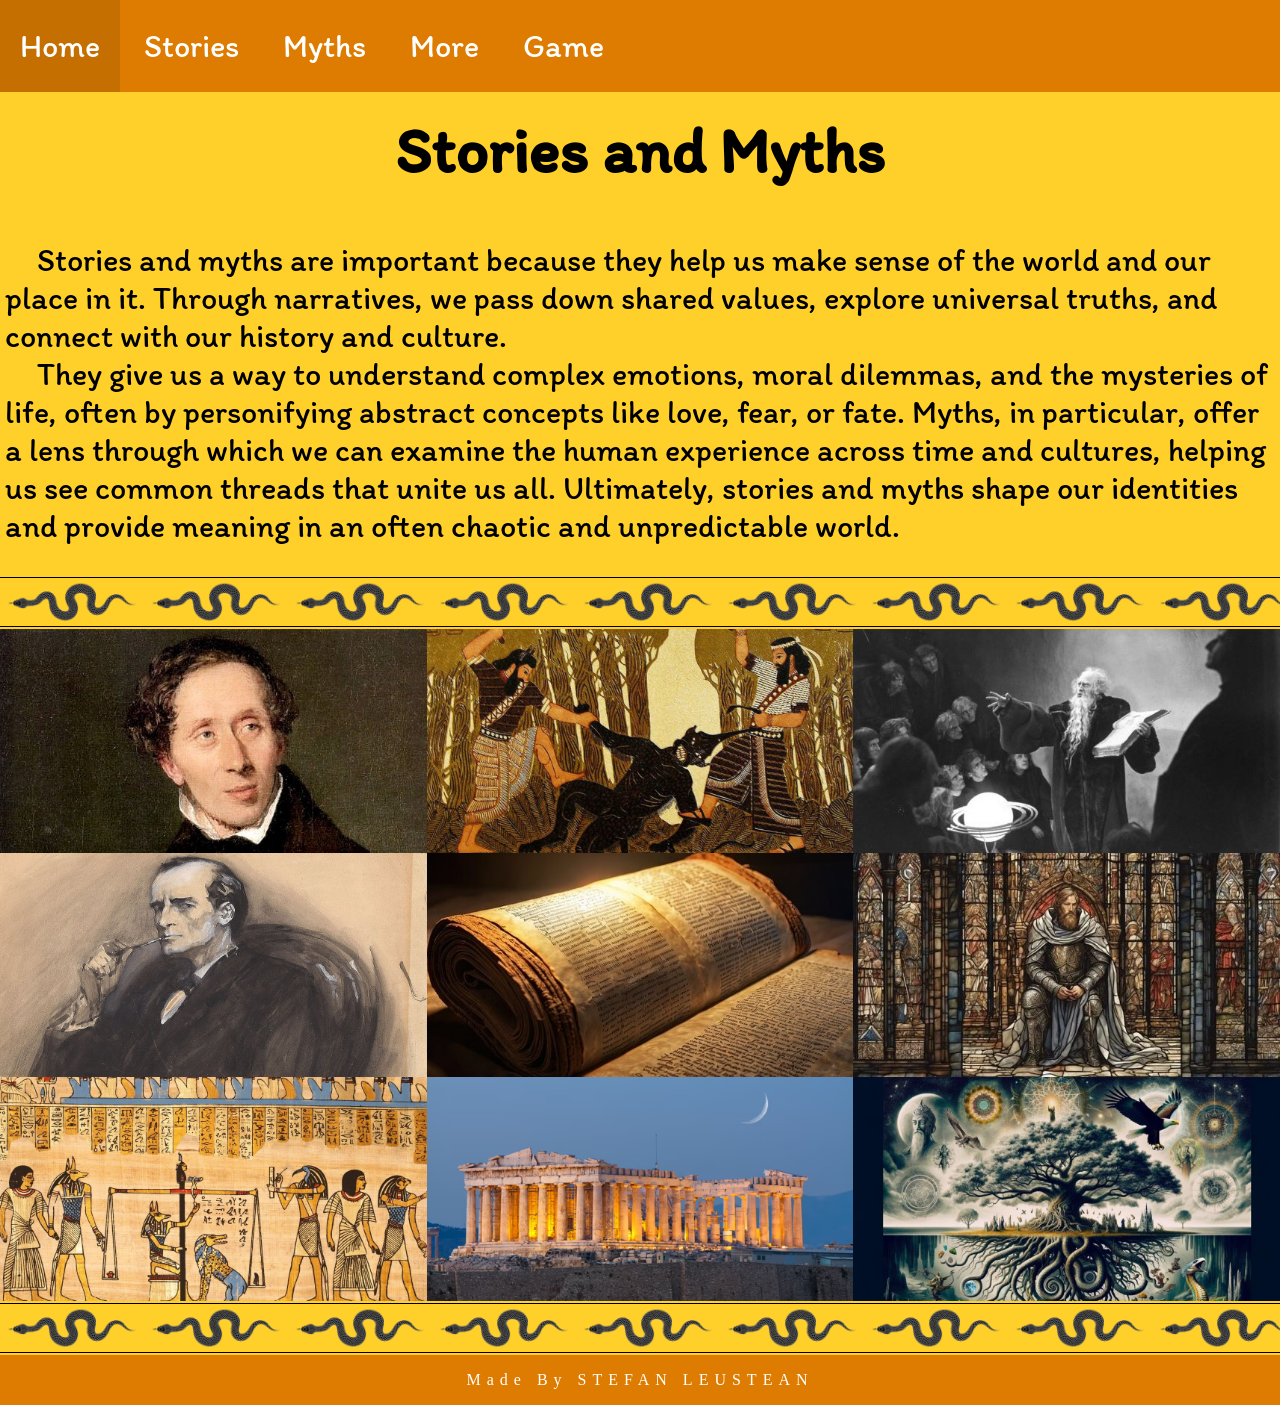
<file: index.html>
<!DOCTYPE html>
<html lang="en">

<head>
	<title> Stories and Myths </title>

	<meta charset="utf-8">
	<meta name="viewport" content="width=device-width, initial-scale=1.0">
	<meta name="author" content="Leustean Stefan">
	<meta name="description" content="Learn more about myths, legends and stories">
	<meta name="keywords" content="8bit mario rethro">
	<base href="resources/">

	<link rel="stylesheet" type="text/css" href="style-home.css">
	<link rel="icon" href="icon.ico" type="image/x-icon">

	<link rel="preconnect" href="https://fonts.googleapis.com">
	<link rel="preconnect" href="https://fonts.gstatic.com" crossorigin>
	<link href="https://fonts.googleapis.com/css2?family=Itim&display=swap" rel="stylesheet">
	<link rel="preconnect" href="https://fonts.googleapis.com">
	<link rel="preconnect" href="https://fonts.gstatic.com" crossorigin>
	<link href="https://fonts.googleapis.com/css2?family=Edu+AU+VIC+WA+NT+Pre:wght@400..700&display=swap" rel="stylesheet">
</head>


<body>
	<header>
		<ul id="navlist">
			<li class="current_page"><a class="current_page" href="../index.html">Home</a></li>
			<li class="dropdown">
				<a href="../stories.html">Stories</a>
				<ul class="dropdown-content">
					<li><a href="../stories.html#hAnd">1.Hans Christian Andersen</a></li>
					<li><a href="../stories.html#Holmes">2.Sherlock Holmesc</a></li>
					<li><a href="../stories.html#Arthur">3.Arthurian Legends</a></li>
					<li><a href="../stories.html#Faust">4.Faust</a></li>
				</ul>
			</li>
			<li class="dropdown">
				<a href="../myths.html">Myths</a>
				<ul class="dropdown-content">
					<li><a href="../myths.html#Greek">1.Greek Mythology</a></li>
					<li><a href="../myths.html#Norse">2.Norse Mythology</a></li>
					<li><a href="../myths.html#Egyptian">3.Egyptian Mythology</a></li>
					<li><a href="../myths.html#Gilgi">4.The Epic of Gilgamesh</a></li>
				</ul>
			</li>
			<li><a href="../more.html">More</a></li>
			<li><a href="../game.html">Game</a></li>
		</ul>
	</header>	

	<main>
		<article class="normalArticle">
			<h1> Stories and Myths </h1>

			<p>
				&ensp;&ensp;Stories and myths are important because they help us make sense of the world and our place in it. Through narratives, we pass down shared values, explore universal truths, and connect with our history and culture. 
				<br>
				&ensp;&ensp;They give us a way to understand complex emotions, moral dilemmas, and the mysteries of life, often by personifying abstract concepts like love, fear, or fate. Myths, in particular, offer a lens through which we can examine the human experience across time and cultures, helping us see common threads that unite us all. Ultimately, stories and myths shape our identities and provide meaning in an often chaotic and unpredictable world. 
				<br>
			</p>
		</article>
		<hr>
		<div class="imageRoulette">
			<a href="../stories.html#hAnd"><img src="home/andersen.jpg" alt="Hans Christian Andersen"></a>
			<a href="../myths.html#Gilgi"><img src="home/gilgi.jpg" alt="The Epic of Gilgamesh"></a>
			<a href="../stories.html#Faust"><img src="home/faust.jpg" alt="Faust"></a>
			<a href="../stories.html#Holmes"><img src="home/holmes.jpg" alt="Sherlock Holmes"></a>			
			<a href="../more.html"><img src="home/more.jpg" alt="More Stories"></a>			
			<a href="../stories.html#Arthur"><img src="home/arthur.jpg" alt="Arthurian Legends"></a>	
			<a href="../myths.html#Egyptian"><img src="home/egyptian.jpg" alt="Egyptian Mythology"></a>		
			<a href="../myths.html#Greek"><img src="home/pantheon.png" alt="Greek Mythology"></a>		
			<a href="../myths.html#Norse"><img src="home/norse.jpg" alt="Norse Mythology"></a>
		</div>
		<hr>
	</main>

	<footer>
		<p> Made By STEFAN LEUSTEAN </p>
	</footer>
</body>


</html>
</file>
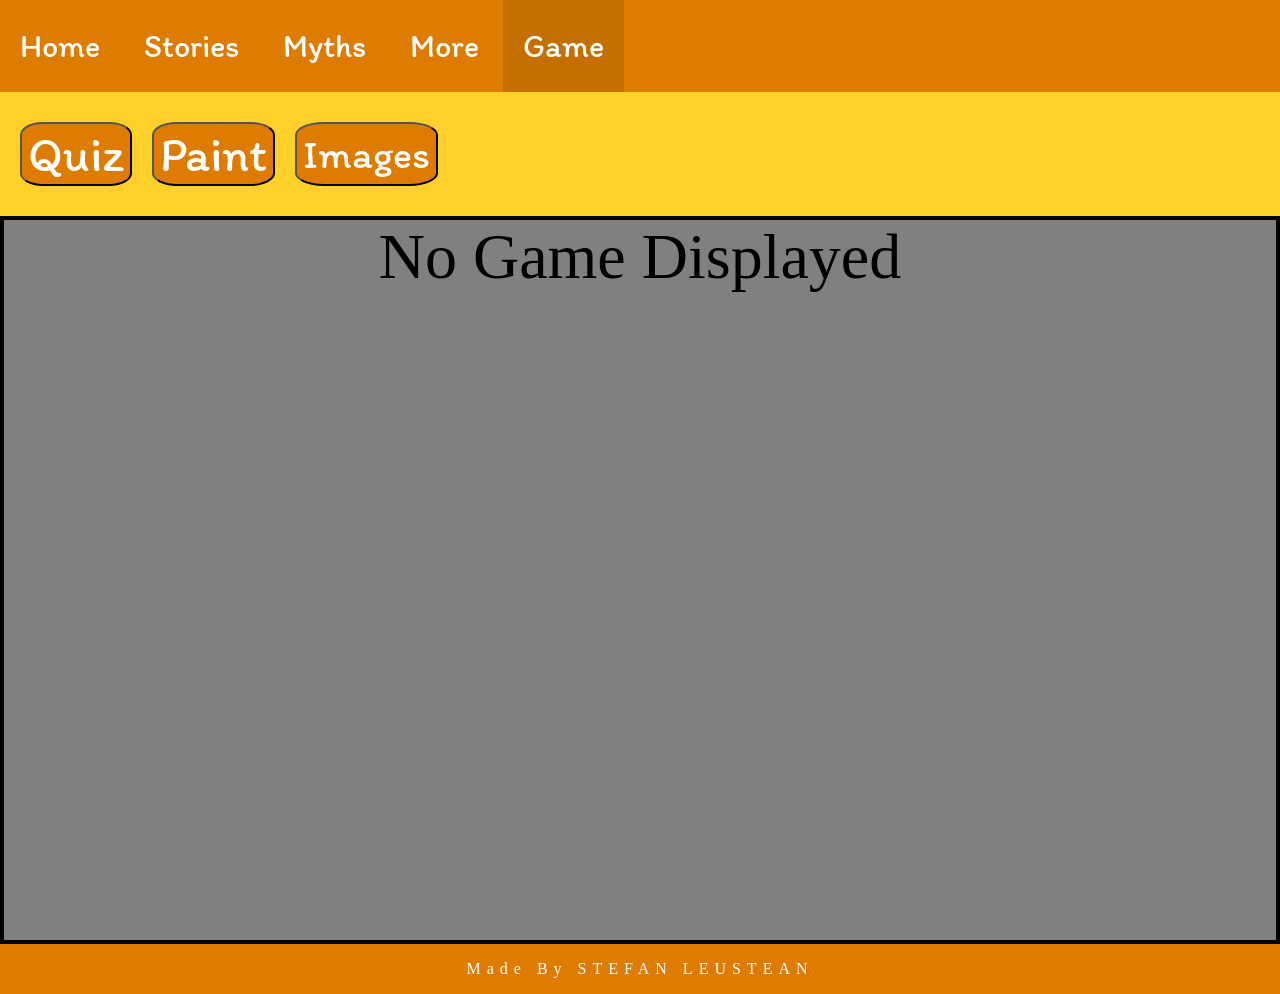
<file: game.html>
<!DOCTYPE html>
<html lang="en">

<head>
	<title> Stories and Myths </title>
	<base href="resources/">
	<meta charset="utf-8">
	<meta name="viewport" content="width=device-width, initial-scale=1.0">
	<meta name="author" content="Leustean Stefan">
	<meta name="description" content="Learn more about myths, legends and stories">
	<meta name="keywords" content="8bit mario rethro">
	
	<link rel="stylesheet" type="text/css" href="style-game.css">
	<link rel="icon" href="icon.ico" type="image/x-icon">
	<script type="text/javascript" src="game.js"></script>

	<link rel="preconnect" href="https://fonts.googleapis.com">
	<link rel="preconnect" href="https://fonts.gstatic.com" crossorigin>
	<link href="https://fonts.googleapis.com/css2?family=Itim&display=swap" rel="stylesheet">
	<link rel="preconnect" href="https://fonts.googleapis.com">
	<link rel="preconnect" href="https://fonts.gstatic.com" crossorigin>
	<link href="https://fonts.googleapis.com/css2?family=Edu+AU+VIC+WA+NT+Pre:wght@400..700&display=swap" rel="stylesheet">
</head>


<body>
	<header id="header">
		<ul id="navlist">
			<li><a href="../index.html">Home</a></li>
			<li class="dropdown">
				<a href="../stories.html">Stories</a>
				<ul class="dropdown-content">
					<li><a href="../stories.html#hAnd">1.Hans Christian Andersen</a></li>
					<li><a href="../stories.html#Holmes">2.Sherlock Holmesc</a></li>
					<li><a href="../stories.html#Arthur">3.Arthurian Legends</a></li>
					<li><a href="../stories.html#Faust">4.Faust</a></li>
				</ul>
			</li>
			<li class="dropdown">
				<a href="../myths.html">Myths</a>
				<ul class="dropdown-content">
					<li><a href="../myths.html#Greek">1.Greek Mythology</a></li>
					<li><a href="../myths.html#Norse">2.Norse Mythology</a></li>
					<li><a href="../myths.html#Egyptian">3.Egyptian Mythology</a></li>
					<li><a href="../myths.html#Gilgi">4.The Epic of Gilgamesh</a></li>
				</ul>
			</li>
			<li><a href="../more.html">More</a></li>
			<li class="current_page"><a class="current_page" href="../game.html">Game</a></li>
		</ul>
	</header>	

	<main id="main">
		<div id="GameList">
			<button class="buttonSt" id="button1">Quiz</button>
			<button class="buttonSt" id="button2">Paint</button>
			<button class="buttonSt" id="button3">Images</button>
		</div>

		<div id="GameContainer" style="overflow: hidden;"> No Game Displayed	</div>
	</main>
	<footer>
		<p> Made By STEFAN LEUSTEAN </p>
	</footer>
</body>


</html>
</file>
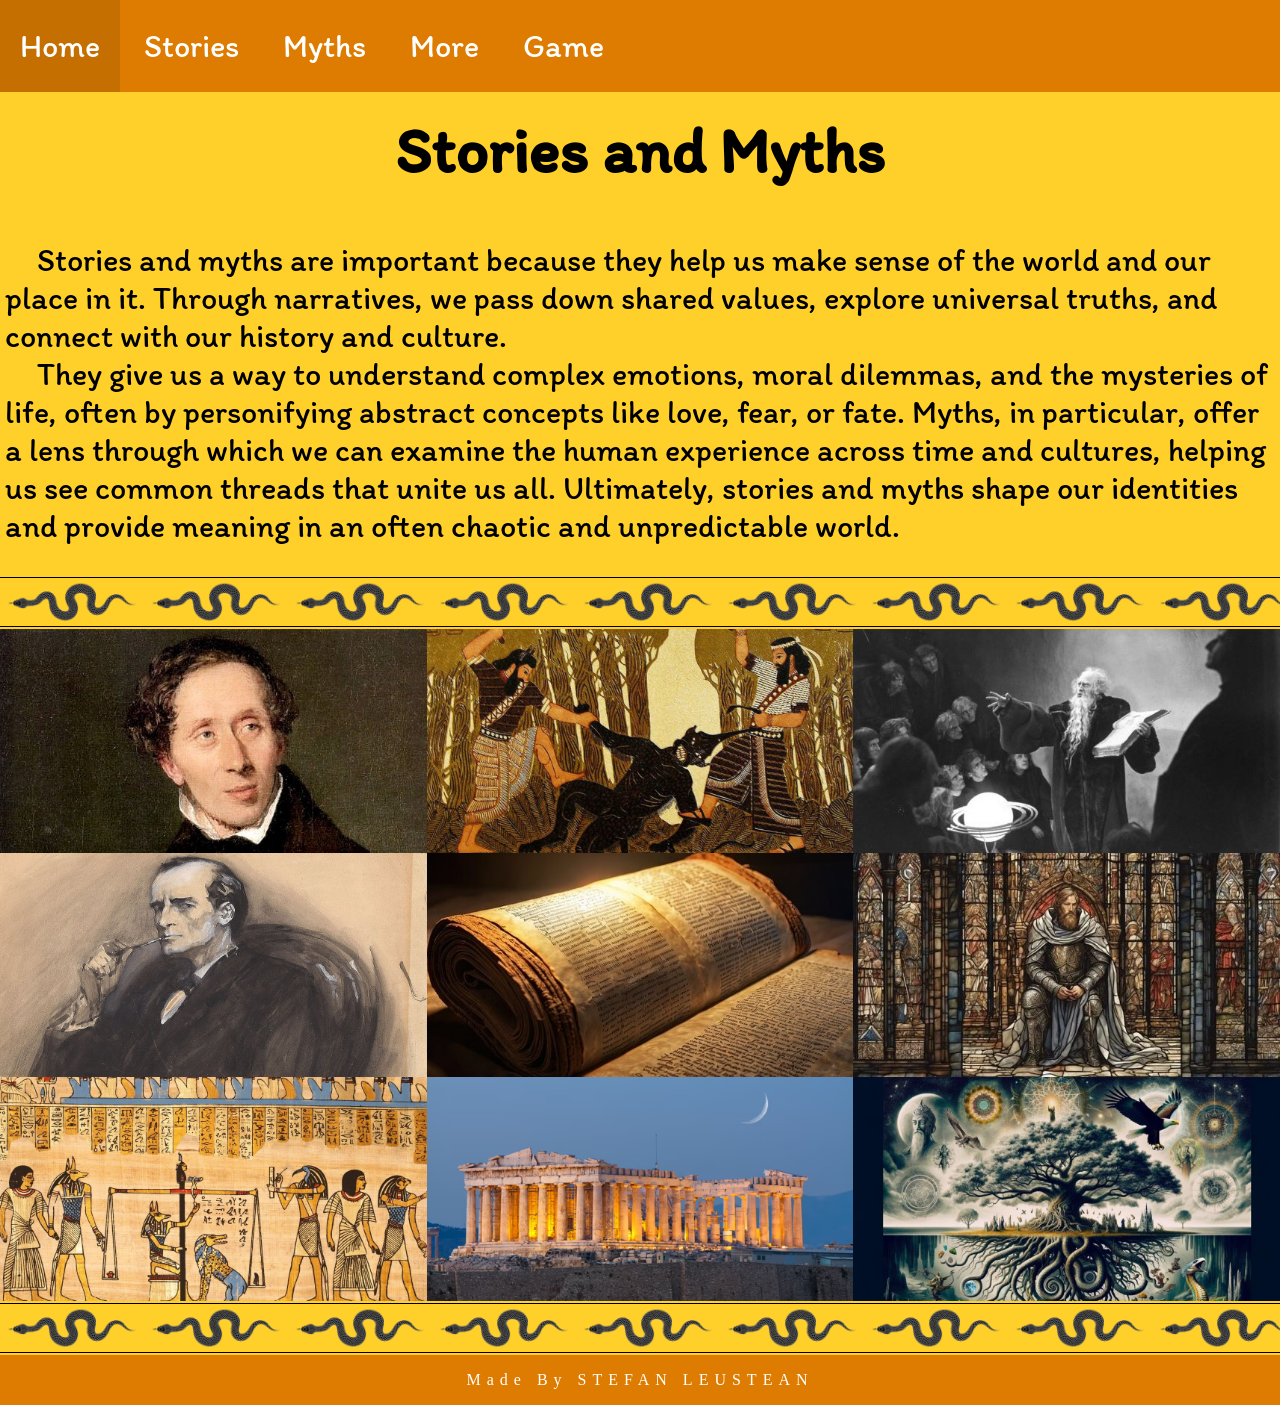
<file: home.html>
<!DOCTYPE html>
<html lang="en">

<head>
	<title> Stories and Myths </title>

	<meta charset="utf-8">
	<meta name="viewport" content="width=device-width, initial-scale=1.0">
	<meta name="author" content="Leustean Stefan">
	<meta name="description" content="Learn more about myths, legends and stories">
	<meta name="keywords" content="8bit mario rethro">
	<base href="resources/">

	<link rel="stylesheet" type="text/css" href="style-home.css">
	<link rel="icon" href="icon.ico" type="image/x-icon">

	<link rel="preconnect" href="https://fonts.googleapis.com">
	<link rel="preconnect" href="https://fonts.gstatic.com" crossorigin>
	<link href="https://fonts.googleapis.com/css2?family=Itim&display=swap" rel="stylesheet">
	<link rel="preconnect" href="https://fonts.googleapis.com">
	<link rel="preconnect" href="https://fonts.gstatic.com" crossorigin>
	<link href="https://fonts.googleapis.com/css2?family=Edu+AU+VIC+WA+NT+Pre:wght@400..700&display=swap" rel="stylesheet">
</head>


<body>
	<header>
		<ul id="navlist">
			<li class="current_page"><a class="current_page" href="../home.html">Home</a></li>
			<li class="dropdown">
				<a href="../stories.html">Stories</a>
				<ul class="dropdown-content">
					<li><a href="../stories.html#hAnd">1.Hans Christian Andersen</a></li>
					<li><a href="../stories.html#Holmes">2.Sherlock Holmesc</a></li>
					<li><a href="../stories.html#Arthur">3.Arthurian Legends</a></li>
					<li><a href="../stories.html#Faust">4.Faust</a></li>
				</ul>
			</li>
			<li class="dropdown">
				<a href="../myths.html">Myths</a>
				<ul class="dropdown-content">
					<li><a href="../myths.html#Greek">1.Greek Mythology</a></li>
					<li><a href="../myths.html#Norse">2.Norse Mythology</a></li>
					<li><a href="../myths.html#Egyptian">3.Egyptian Mythology</a></li>
					<li><a href="../myths.html#Gilgi">4.The Epic of Gilgamesh</a></li>
				</ul>
			</li>
			<li><a href="../more.html">More</a></li>
			<li><a href="../game.html">Game</a></li>
		</ul>
	</header>	

	<main>
		<article class="normalArticle">
			<h1> Stories and Myths </h1>

			<p>
				&ensp;&ensp;Stories and myths are important because they help us make sense of the world and our place in it. Through narratives, we pass down shared values, explore universal truths, and connect with our history and culture. 
				<br>
				&ensp;&ensp;They give us a way to understand complex emotions, moral dilemmas, and the mysteries of life, often by personifying abstract concepts like love, fear, or fate. Myths, in particular, offer a lens through which we can examine the human experience across time and cultures, helping us see common threads that unite us all. Ultimately, stories and myths shape our identities and provide meaning in an often chaotic and unpredictable world. 
				<br>
			</p>
		</article>
		<hr>
		<div class="imageRoulette">
			<a href="../stories.html#hAnd"><img src="home/andersen.jpg" alt="Hans Christian Andersen"></a>
			<a href="../myths.html#Gilgi"><img src="home/gilgi.jpg" alt="The Epic of Gilgamesh"></a>
			<a href="../stories.html#Faust"><img src="home/faust.jpg" alt="Faust"></a>
			<a href="../stories.html#Holmes"><img src="home/holmes.jpg" alt="Sherlock Holmes"></a>			
			<a href="../more.html"><img src="home/more.jpg" alt="More Stories"></a>			
			<a href="../stories.html#Arthur"><img src="home/arthur.jpg" alt="Arthurian Legends"></a>	
			<a href="../myths.html#Egyptian"><img src="home/egyptian.jpg" alt="Egyptian Mythology"></a>		
			<a href="../myths.html#Greek"><img src="home/pantheon.png" alt="Greek Mythology"></a>		
			<a href="../myths.html#Norse"><img src="home/norse.jpg" alt="Norse Mythology"></a>
		</div>
		<hr>
	</main>

	<footer>
		<p> Made By STEFAN LEUSTEAN </p>
	</footer>
</body>

</html>
</file>
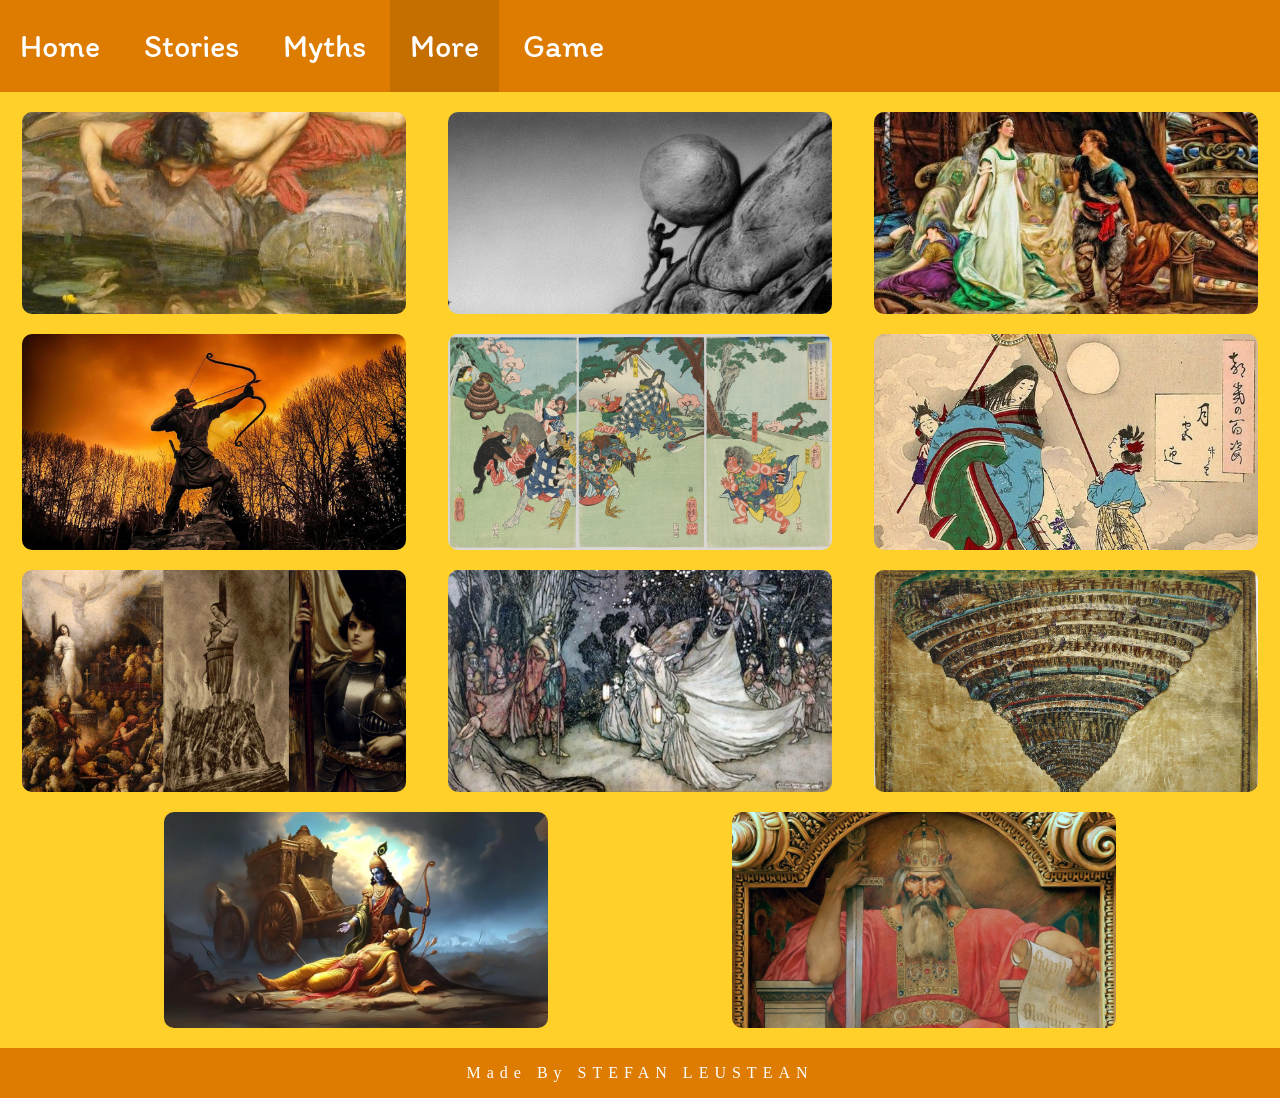
<file: more.html>
<!DOCTYPE html>
<html lang="en">

<head>
	<title> Stories and Myths </title>

	<meta charset="utf-8">
	<meta name="viewport" content="width=device-width, initial-scale=1.0">
	<meta name="author" content="Leustean Stefan">
	<meta name="description" content="Learn more about myths, legends and stories">
	<meta name="keywords" content="8bit mario rethro">
	<base href="resources/">

	<link rel="stylesheet" type="text/css" href="style-more.css">
	<link rel="icon" href="icon.ico" type="image/x-icon">

	<link rel="preconnect" href="https://fonts.googleapis.com">
	<link rel="preconnect" href="https://fonts.gstatic.com" crossorigin>
	<link href="https://fonts.googleapis.com/css2?family=Itim&display=swap" rel="stylesheet">
</head>


<body>
	<header>
		<ul id="navlist">
			<li><a href="../index.html">Home</a></li>
			<li class="dropdown">
				<a href="../stories.html">Stories</a>
				<ul class="dropdown-content">
					<li><a>1.Hans Christian Andersen</a></li>
					<li><a>2.Sherlock Holmesc</a></li>
					<li><a>3.Arthurian Legends</a></li>
					<li><a>4.Faust</a></li>
				</ul>
			</li>
			<li class="dropdown">
				<a href="../myths.html">Myths</a>
				<ul class="dropdown-content">
					<li><a>1.Greek Mythology</a></li>
					<li><a>2.Norse Mythology</a></li>
					<li><a>3.Egyptian Gods</a></li>
					<li><a>4.The Epic of Gilgamesh</a></li>
				</ul>
			</li>
			<li class="current_page"><a class="current_page" href="../more.html">More</a></li>
			<li><a href="../game.html">Game</a></li>
		</ul>
	</header>	

	<main>
		<div class="container">
			<img src="more/narc.jpg" alt="Legend of Narcissus">
			<a href="https://neelburton.com/2024/03/22/the-myth-of-narcissus-and-its-meaning/"> Myth of Narcissus </a>
		</div>
		<div class="container">
			<img src="more/sisy.png" alt="Myth of Sisyphus">
			<a href="https://www.thepilgrims-school.co.uk/the-myth-of-sisyphus"> Myth of Sisyphus </a>
		</div>
		<div class="container">
			<img src="more/tristan.jpg" alt="Tristan and Isolde">
			<a href="https://www.britannica.com/topic/Tristan-and-Isolde"> Tristan and Isolde </a>
		</div>	
		<div class="container">
			<img src="more/arash.jpg" alt="Arash the Archer">
			<a href="https://welcometoiran.com/arash-the-archer/"> Arash the Archer </a>
		</div>
		<div class="container">
			<img src="more/kintaro.jpg" alt="Legend of Kintaro">
			<a href="https://artsandculture.google.com/story/kintaro-the-legendary-folk-hero-keio-university/xAWBpJ-5kIfCLw?hl=en"> Kintaro </a>
		</div>
		<div class="container">
			<img src="more/kaguya.jpg" alt="The Bamboo Cutter">
			<a href="https://en.wikipedia.org/wiki/The_Tale_of_the_Bamboo_Cutter"> The Bamboo Cutter </a>
		</div>
		<div class="container">
			<img src="more/jeanne.jpg" alt="Jeanne D'Arc">
			<a href="https://www.britannica.com/biography/Saint-Joan-of-Arc"> Jeanne D'Arc </a>
		</div>
		<div class="container">
			<img src="more/midsummer.jpg" alt="Midsummer Nights Dream">
			<a href="https://www.shakespeare.org.uk/explore-shakespeare/shakespedia/shakespeares-plays/midsummer-nights-dream/"> Oberon and Titania </a>
		</div>
		<div class="container">
			<img src="more/infern.jpg" alt="Divine Comedy">
			<a href="https://www.britannica.com/topic/The-Divine-Comedy"> Divine Comedy </a>
		</div>
		<div class="container">
			<img src="more/karna.jpg" alt="Mahabharata Karna">
			<a href="https://www.karna.org/storybehindkarna.html"> Karna </a>
		</div>
		<div class="container">
			<img src="more/chuck.jpg" alt="King Charlemagne">
			<a href="https://www.britannica.com/art/Charlemagne-legend"> Charlemagne Legend </a>
		</div>
	</main>

	<footer>
		<p> Made By STEFAN LEUSTEAN </p>
	</footer>
</body>


</html>
</file>
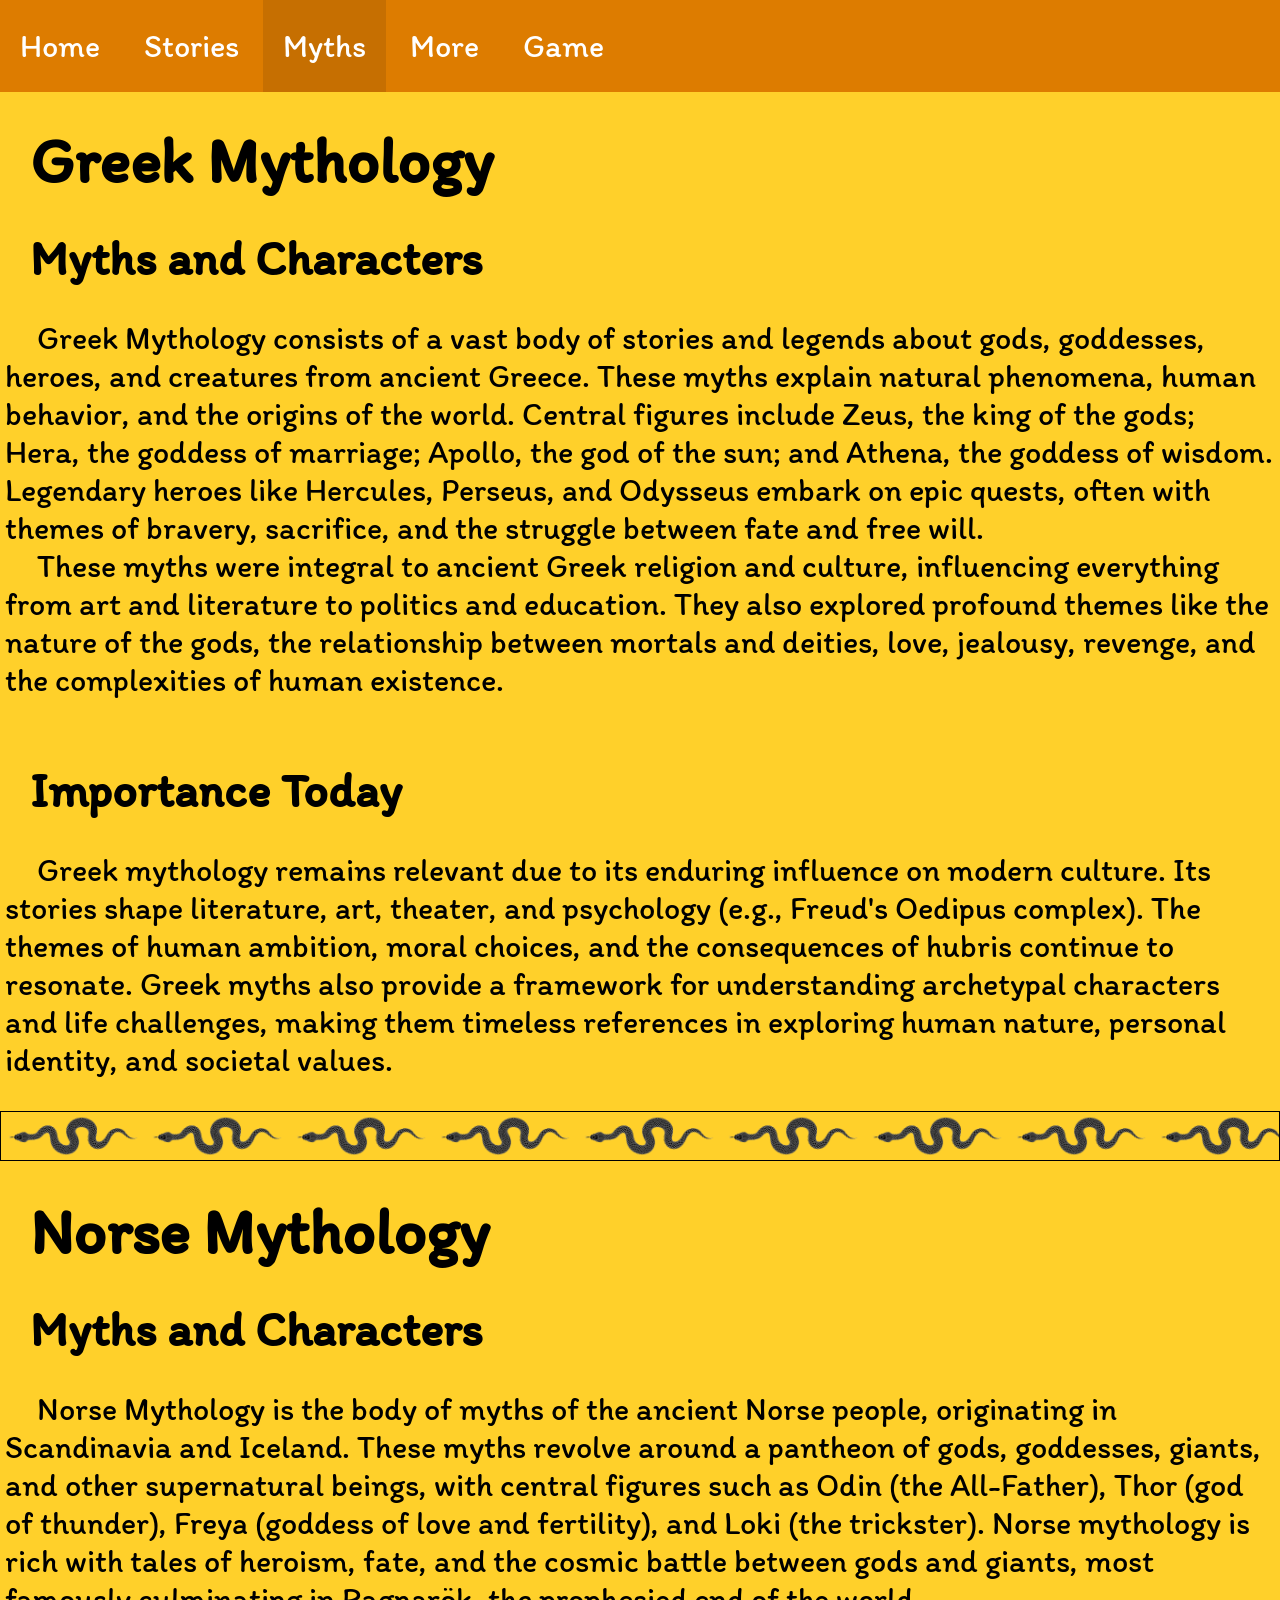
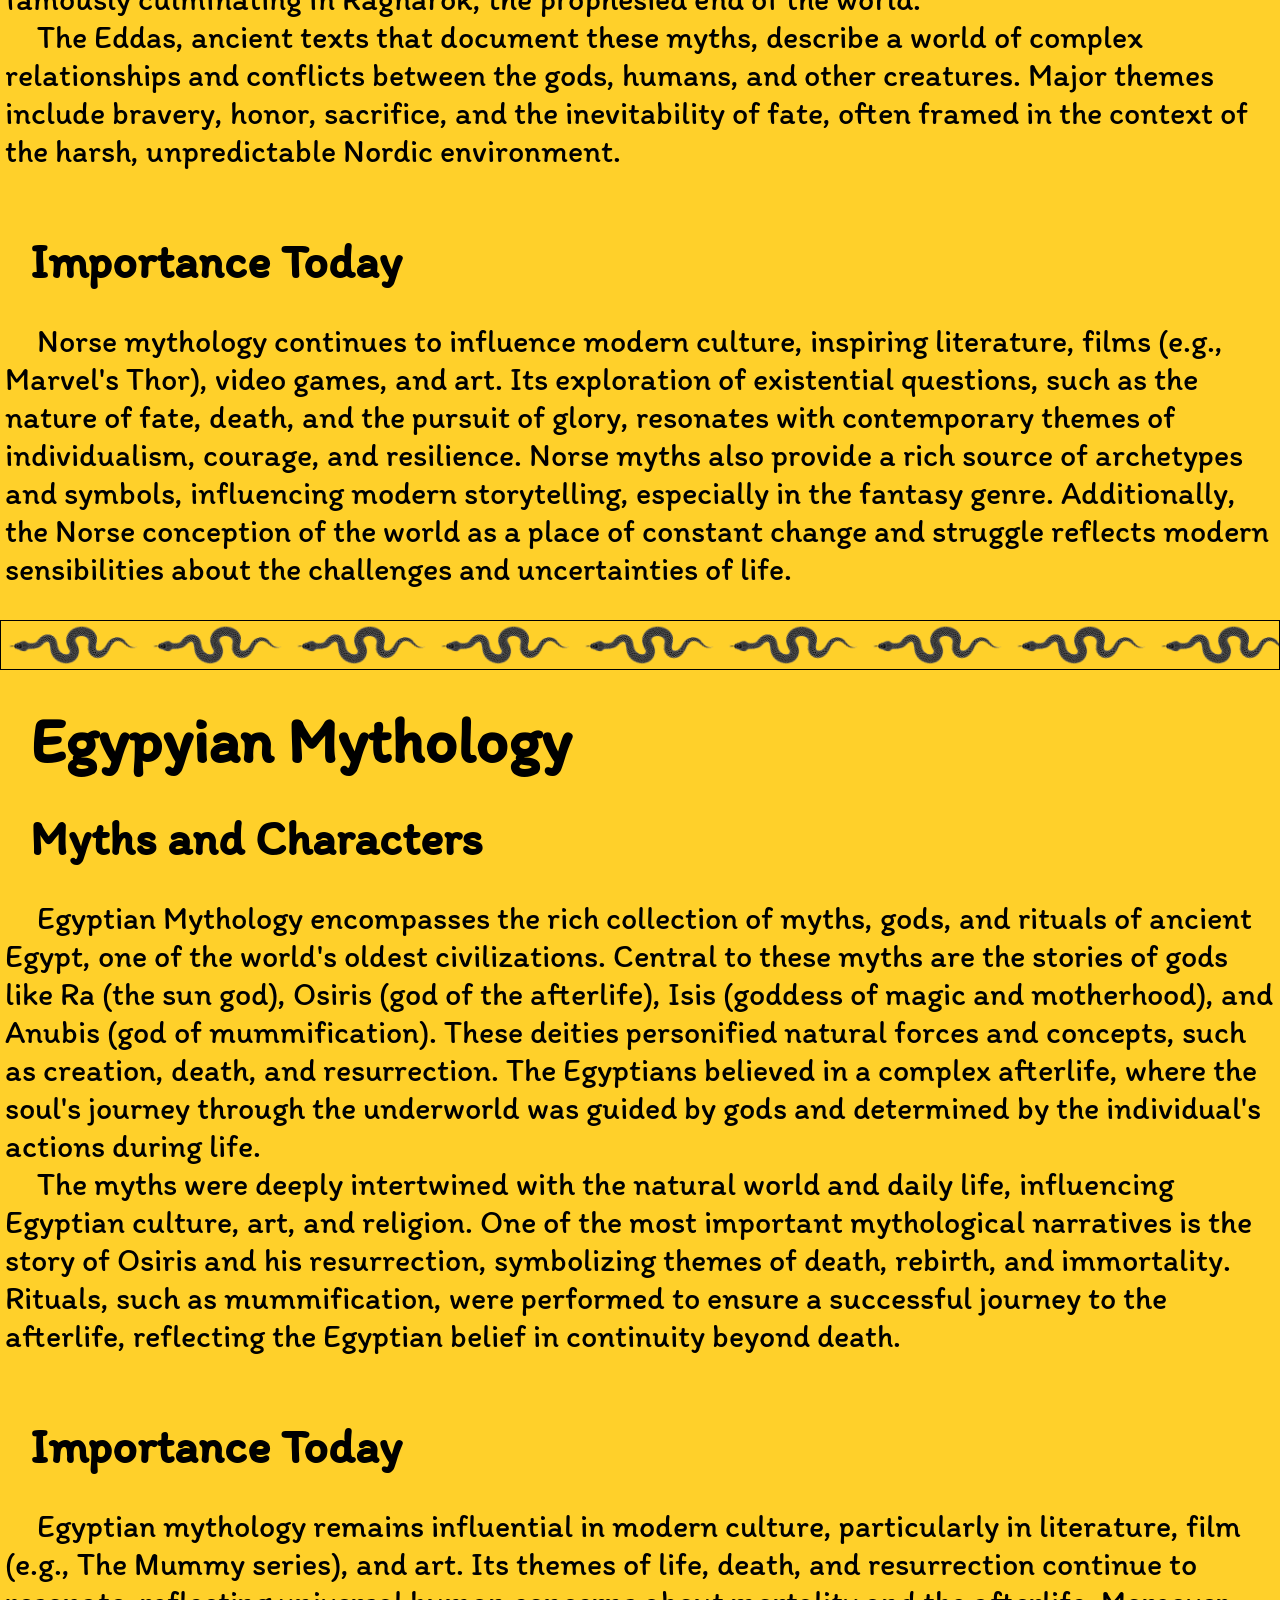
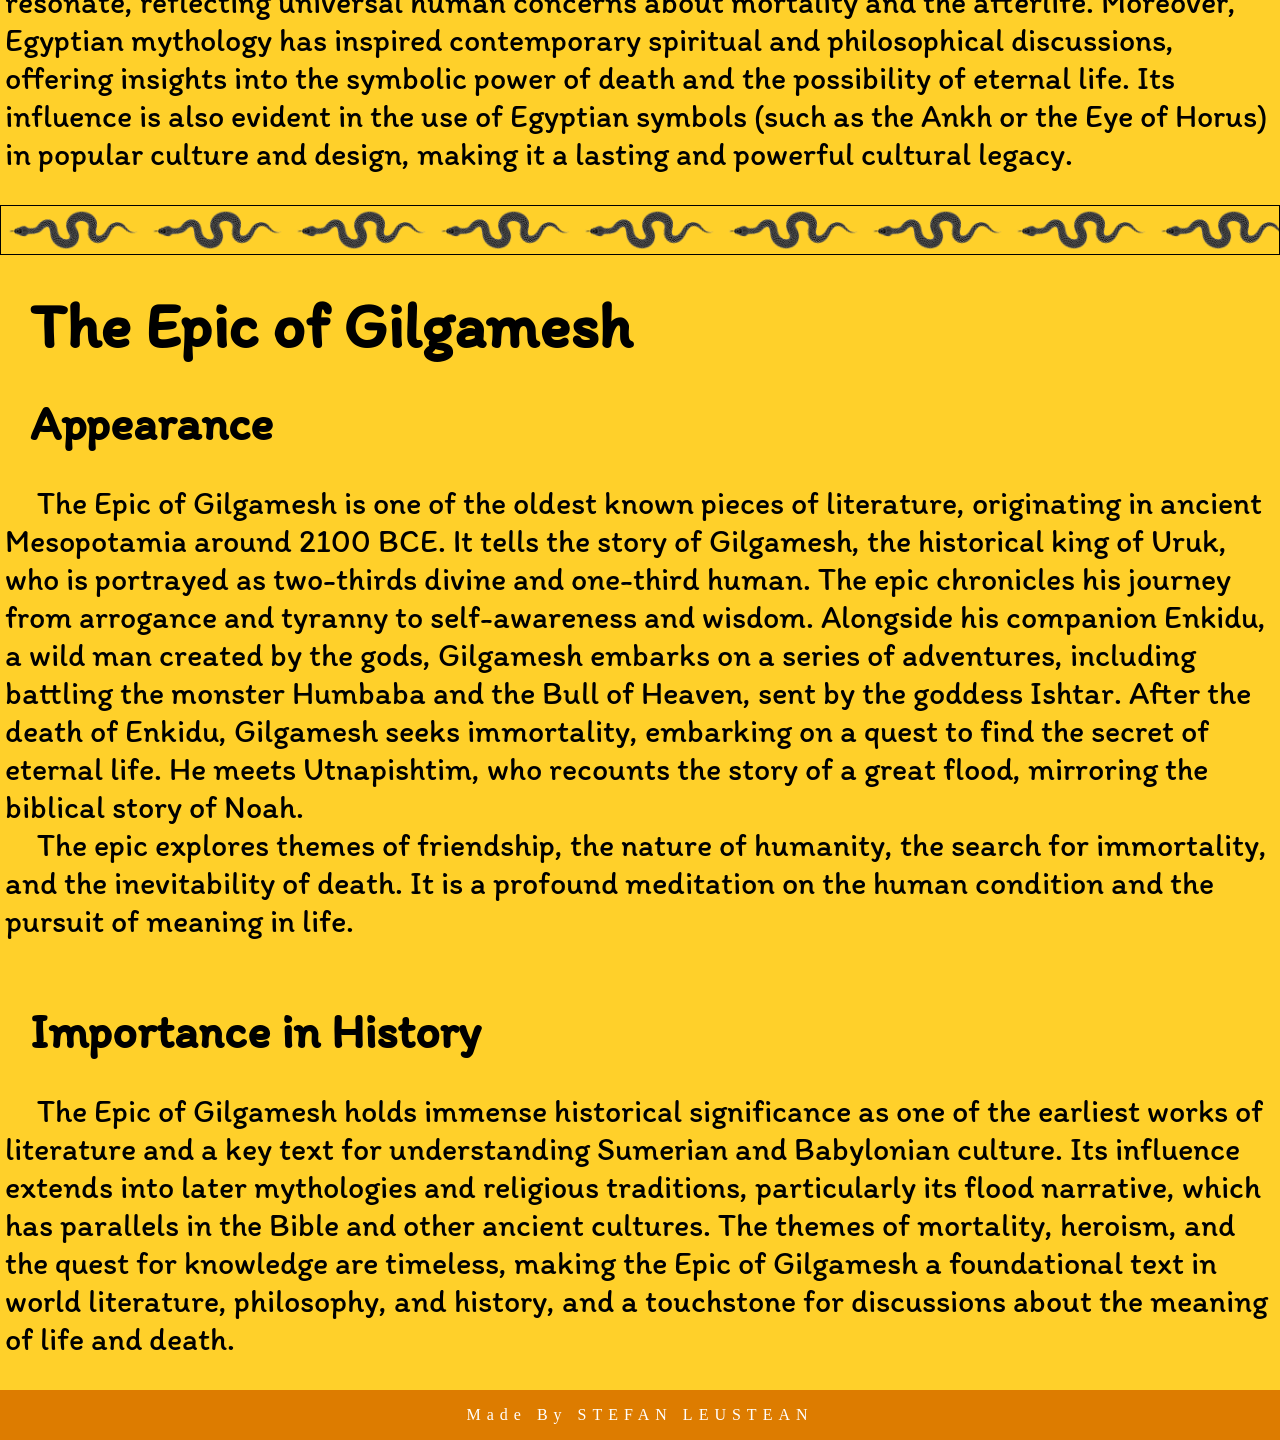
<file: myths.html>
<!DOCTYPE html>
<html lang="en">

<head>
	<title> Stories and Myths </title>

	<meta charset="utf-8">
	<meta name="viewport" content="width=device-width, initial-scale=1.0">
	<meta name="author" content="Leustean Stefan">
	<meta name="description" content="Learn more about myths, legends and stories">
	<meta name="keywords" content="8bit mario rethro">
	<base href="resources/">

	<link rel="stylesheet" type="text/css" href="style-myths.css">
	<link rel="icon" href="icon.ico" type="image/x-icon">

	<link rel="preconnect" href="https://fonts.googleapis.com">
	<link rel="preconnect" href="https://fonts.gstatic.com" crossorigin>
	<link href="https://fonts.googleapis.com/css2?family=Itim&display=swap" rel="stylesheet">
	<link rel="preconnect" href="https://fonts.googleapis.com">
	<link rel="preconnect" href="https://fonts.gstatic.com" crossorigin>
	<link href="https://fonts.googleapis.com/css2?family=Edu+AU+VIC+WA+NT+Pre:wght@400..700&display=swap" rel="stylesheet">
</head>


<body>
	<header>
		<ul id="navlist">
			<li><a href="../index.html">Home</a></li>
			<li class= "dropdown">
				<a href="../stories.html">Stories</a>
				<ul class="dropdown-content">
					<li><a href="../stories.html#hAnd">1.Hans Christian Andersen</a></li>
					<li><a href="../stories.html#Holmes">2.Sherlock Holmesc</a></li>
					<li><a href="../stories.html#Arthur">3.Arthurian Legends</a></li>
					<li><a href="../stories.html#Faust">4.Faust</a></li>
				</ul>
			</li>
			<li class="current_page dropdown">
				<a class="current_page" href="../myths.html">Myths</a>
				<ul class="dropdown-content">
					<li><a href="../myths.html#Greek">1.Greek Mythology</a></li>
					<li><a href="../myths.html#Norse">2.Norse Mythology</a></li>
					<li><a href="../myths.html#Egyptian">3.Egyptian Mythology</a></li>
					<li><a href="../myths.html#Gilgi">4.The Epic of Gilgamesh</a></li>
				</ul>
			</li>
			<li><a href="../more.html">More</a></li>
			<li><a href="../game.html">Game</a></li>
		</ul>
	</header>	

	<main>
		<section id="Greek">
			<h1> Greek Mythology </h1>
			<article class="normalArticle">
				<h3> Myths and Characters </h3>
				<p>
					&ensp;&ensp;Greek Mythology consists of a vast body of stories and legends about gods, goddesses, heroes, and creatures from ancient Greece. These myths explain natural phenomena, human behavior, and the origins of the world. Central figures include Zeus, the king of the gods; Hera, the goddess of marriage; Apollo, the god of the sun; and Athena, the goddess of wisdom. Legendary heroes like Hercules, Perseus, and Odysseus embark on epic quests, often with themes of bravery, sacrifice, and the struggle between fate and free will.
					<br>
					&ensp;&ensp;These myths were integral to ancient Greek religion and culture, influencing everything from art and literature to politics and education. They also explored profound themes like the nature of the gods, the relationship between mortals and deities, love, jealousy, revenge, and the complexities of human existence.
				</p>
				<h3> Importance Today </h3>
				<p>
					&ensp;&ensp;Greek mythology remains relevant due to its enduring influence on modern culture. Its stories shape literature, art, theater, and psychology (e.g., Freud's Oedipus complex). The themes of human ambition, moral choices, and the consequences of hubris continue to resonate. Greek myths also provide a framework for understanding archetypal characters and life challenges, making them timeless references in exploring human nature, personal identity, and societal values.
				</p>
				
			</article>
		</section>
		<hr>
		<section id="Norse">
			<h1> Norse Mythology </h1>
			<article class="normalArticle">
				<h3> Myths and Characters </h3>
				<p> 
					&ensp;&ensp;Norse Mythology is the body of myths of the ancient Norse people, originating in Scandinavia and Iceland. These myths revolve around a pantheon of gods, goddesses, giants, and other supernatural beings, with central figures such as Odin (the All-Father), Thor (god of thunder), Freya (goddess of love and fertility), and Loki (the trickster). Norse mythology is rich with tales of heroism, fate, and the cosmic battle between gods and giants, most famously culminating in Ragnarök, the prophesied end of the world.
					<br>
					&ensp;&ensp;The Eddas, ancient texts that document these myths, describe a world of complex relationships and conflicts between the gods, humans, and other creatures. Major themes include bravery, honor, sacrifice, and the inevitability of fate, often framed in the context of the harsh, unpredictable Nordic environment.
				</p>
				<h3> Importance Today </h3>
				<p> 
				&ensp;&ensp;Norse mythology continues to influence modern culture, inspiring literature, films (e.g., Marvel's Thor), video games, and art. Its exploration of existential questions, such as the nature of fate, death, and the pursuit of glory, resonates with contemporary themes of individualism, courage, and resilience. Norse myths also provide a rich source of archetypes and symbols, influencing modern storytelling, especially in the fantasy genre. Additionally, the Norse conception of the world as a place of constant change and struggle reflects modern sensibilities about the challenges and uncertainties of life.
				</p>
			</article>
		</section>
		<hr>
		<section id="Egyptian">
			<h1> Egypyian Mythology </h1>
			<article class="normalArticle">
				<h3> Myths and Characters </h3>
				<p>
					&ensp;&ensp;Egyptian Mythology encompasses the rich collection of myths, gods, and rituals of ancient Egypt, one of the world's oldest civilizations. Central to these myths are the stories of gods like Ra (the sun god), Osiris (god of the afterlife), Isis (goddess of magic and motherhood), and Anubis (god of mummification). These deities personified natural forces and concepts, such as creation, death, and resurrection. The Egyptians believed in a complex afterlife, where the soul's journey through the underworld was guided by gods and determined by the individual's actions during life.
					<br>
					&ensp;&ensp;The myths were deeply intertwined with the natural world and daily life, influencing Egyptian culture, art, and religion. One of the most important mythological narratives is the story of Osiris and his resurrection, symbolizing themes of death, rebirth, and immortality. Rituals, such as mummification, were performed to ensure a successful journey to the afterlife, reflecting the Egyptian belief in continuity beyond death.
				</p>
				<h3> Importance Today </h3>
				<p>
					&ensp;&ensp;Egyptian mythology remains influential in modern culture, particularly in literature, film (e.g., The Mummy series), and art. Its themes of life, death, and resurrection continue to resonate, reflecting universal human concerns about mortality and the afterlife. Moreover, Egyptian mythology has inspired contemporary spiritual and philosophical discussions, offering insights into the symbolic power of death and the possibility of eternal life. Its influence is also evident in the use of Egyptian symbols (such as the Ankh or the Eye of Horus) in popular culture and design, making it a lasting and powerful cultural legacy.
				</p> 
			</article>
		</section>
		<hr>
		<section id="Gilgi">
			<h1> The Epic of Gilgamesh </h1>
			<article class="normalArticle">
				<h3> Appearance </h3>
				<p> 
					&ensp;&ensp;The Epic of Gilgamesh is one of the oldest known pieces of literature, originating in ancient Mesopotamia around 2100 BCE. It tells the story of Gilgamesh, the historical king of Uruk, who is portrayed as two-thirds divine and one-third human. The epic chronicles his journey from arrogance and tyranny to self-awareness and wisdom. Alongside his companion Enkidu, a wild man created by the gods, Gilgamesh embarks on a series of adventures, including battling the monster Humbaba and the Bull of Heaven, sent by the goddess Ishtar. After the death of Enkidu, Gilgamesh seeks immortality, embarking on a quest to find the secret of eternal life. He meets Utnapishtim, who recounts the story of a great flood, mirroring the biblical story of Noah.
					<br>
					&ensp;&ensp;The epic explores themes of friendship, the nature of humanity, the search for immortality, and the inevitability of death. It is a profound meditation on the human condition and the pursuit of meaning in life.
				</p>
				<h3> Importance in History </h3>
				<p>
					&ensp;&ensp;The Epic of Gilgamesh holds immense historical significance as one of the earliest works of literature and a key text for understanding Sumerian and Babylonian culture. Its influence extends into later mythologies and religious traditions, particularly its flood narrative, which has parallels in the Bible and other ancient cultures. The themes of mortality, heroism, and the quest for knowledge are timeless, making the Epic of Gilgamesh a foundational text in world literature, philosophy, and history, and a touchstone for discussions about the meaning of life and death.
				</p>
			</article>
		</section>
	</main>

	<footer>
		<p> Made By STEFAN LEUSTEAN </p>
	</footer>
</body>


</html>
</file>
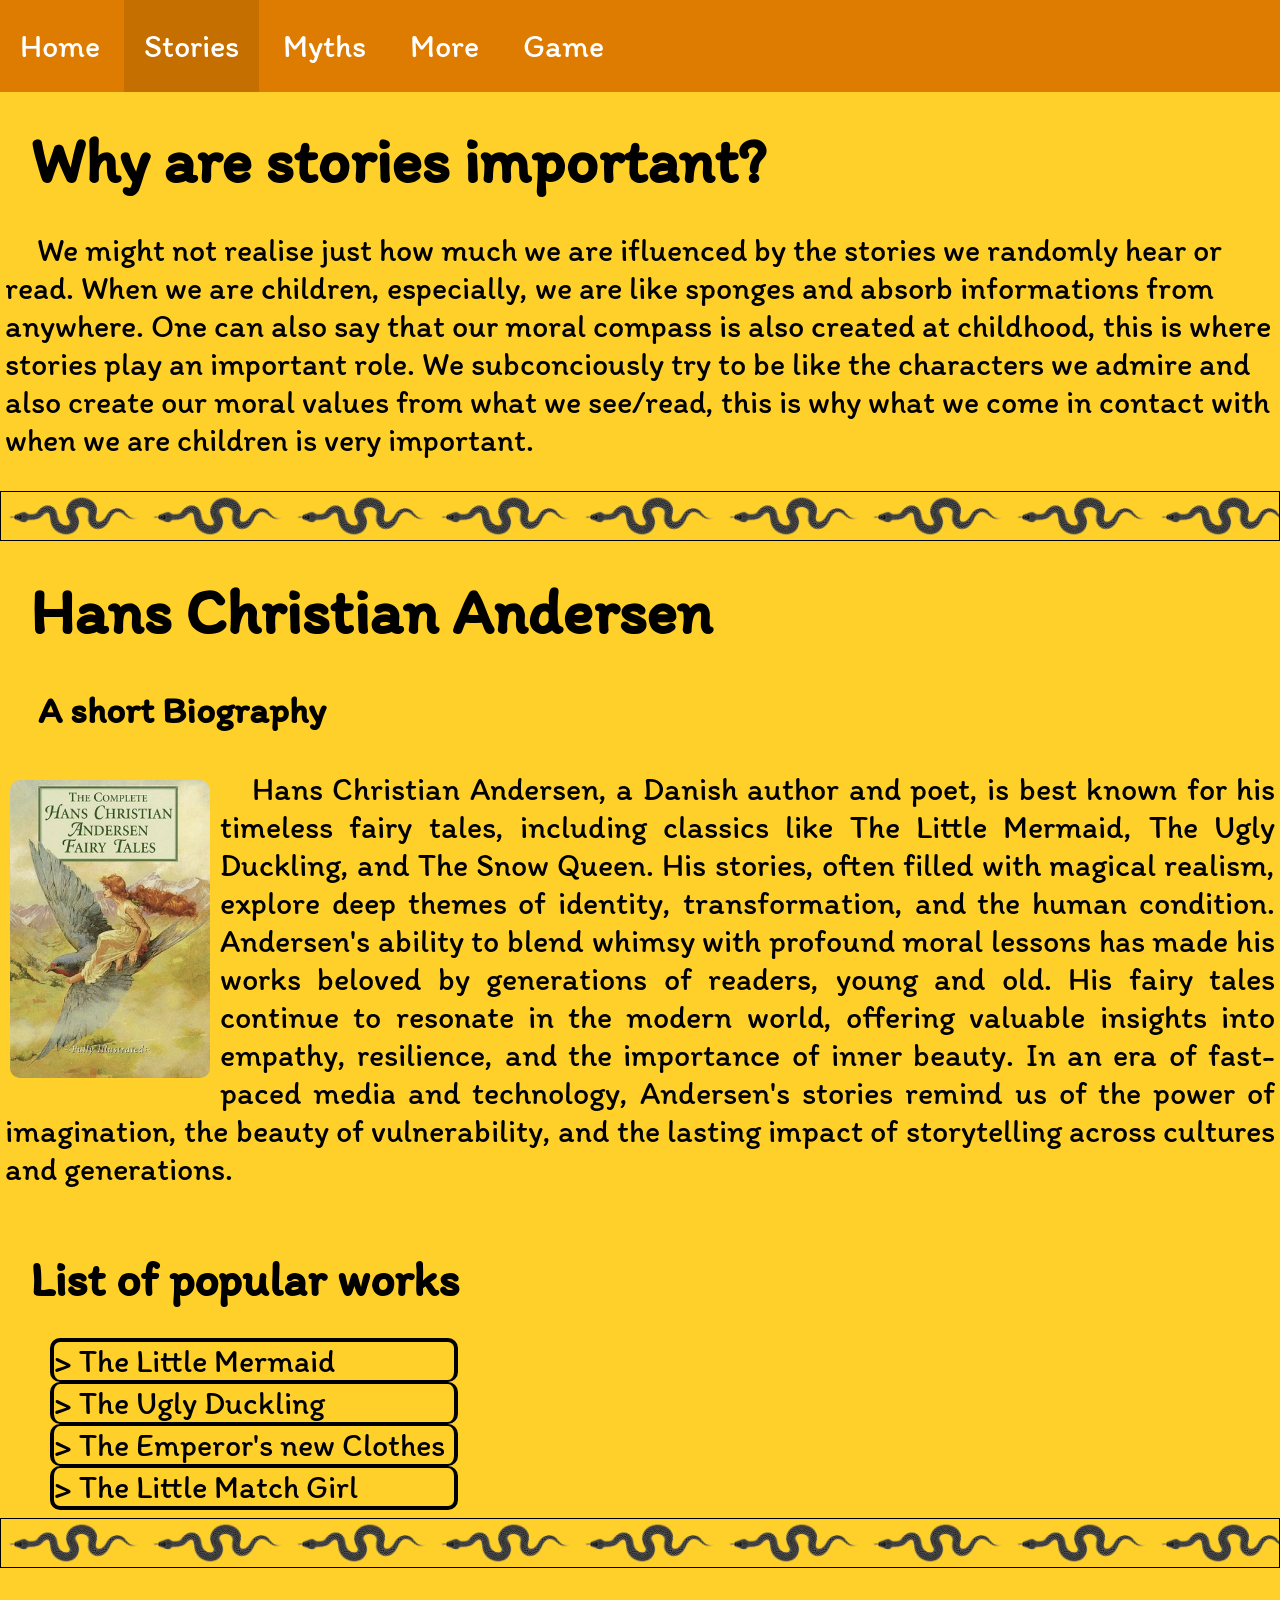
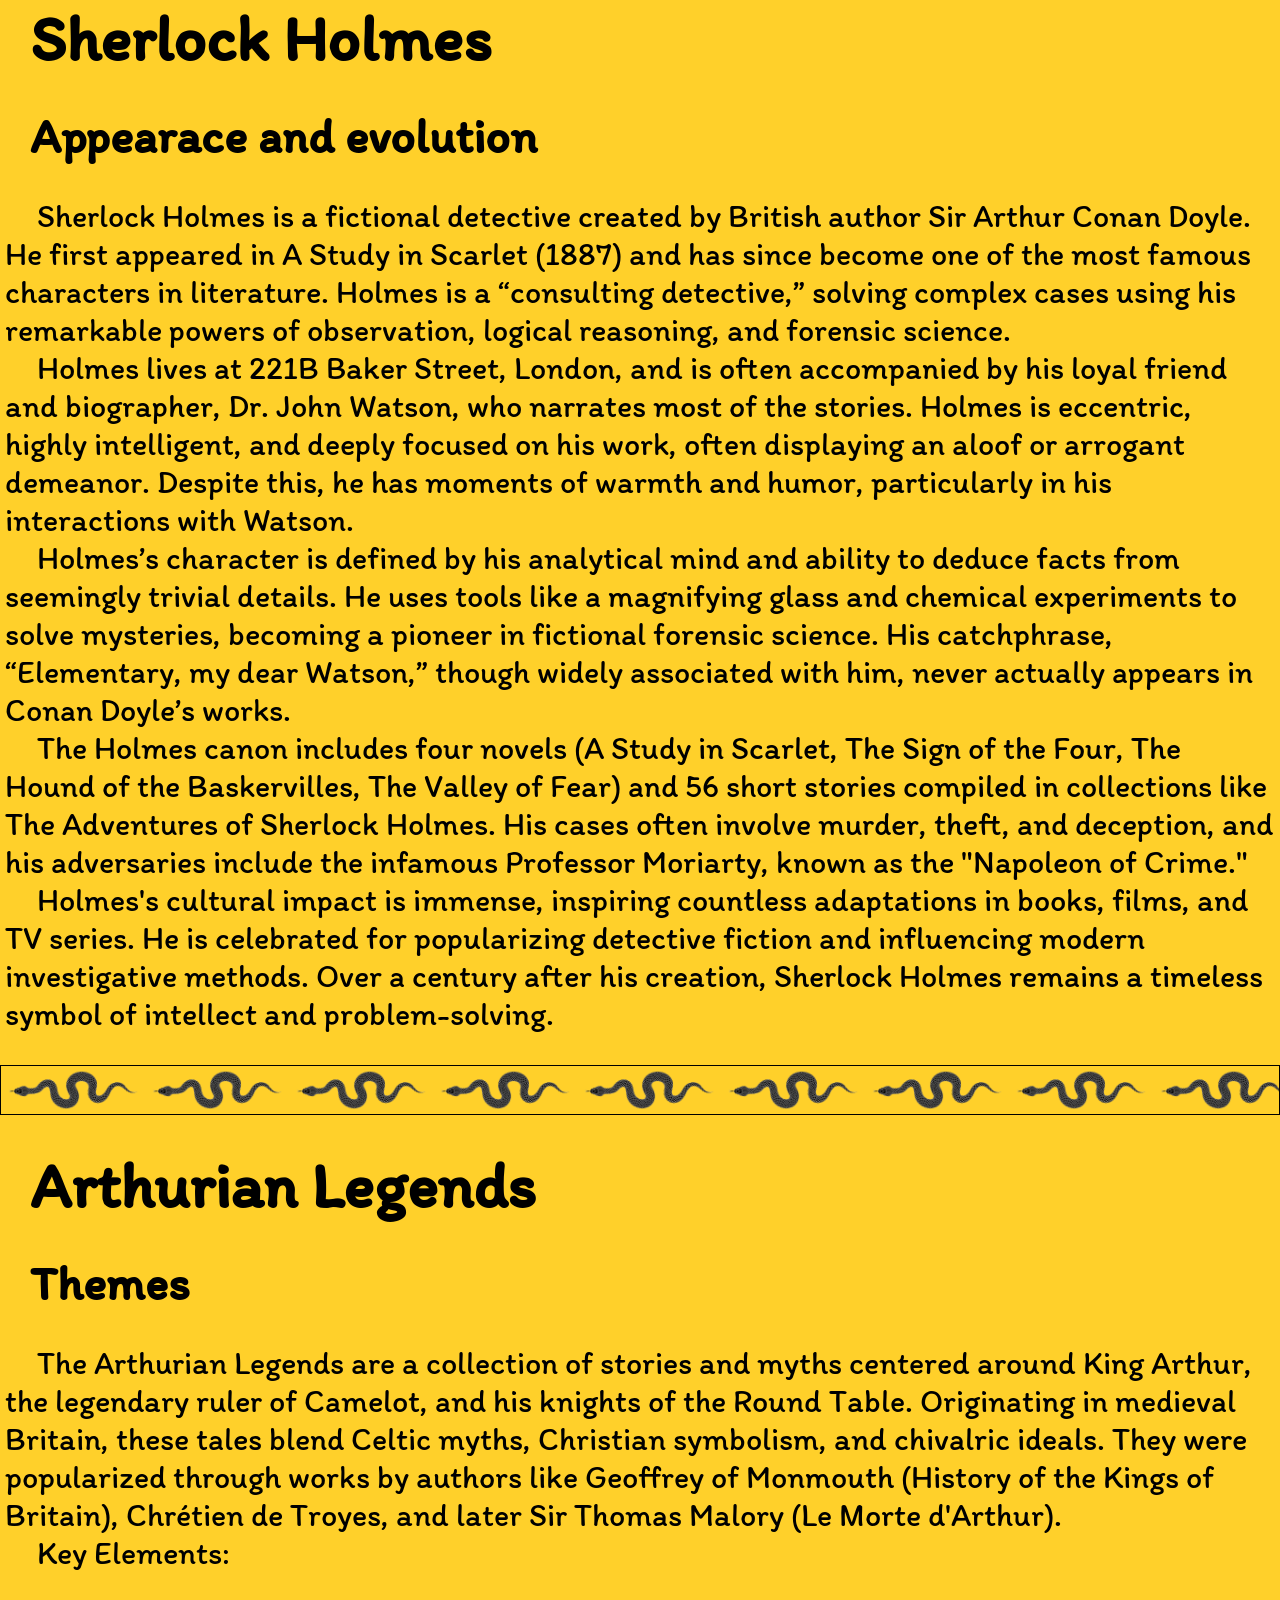
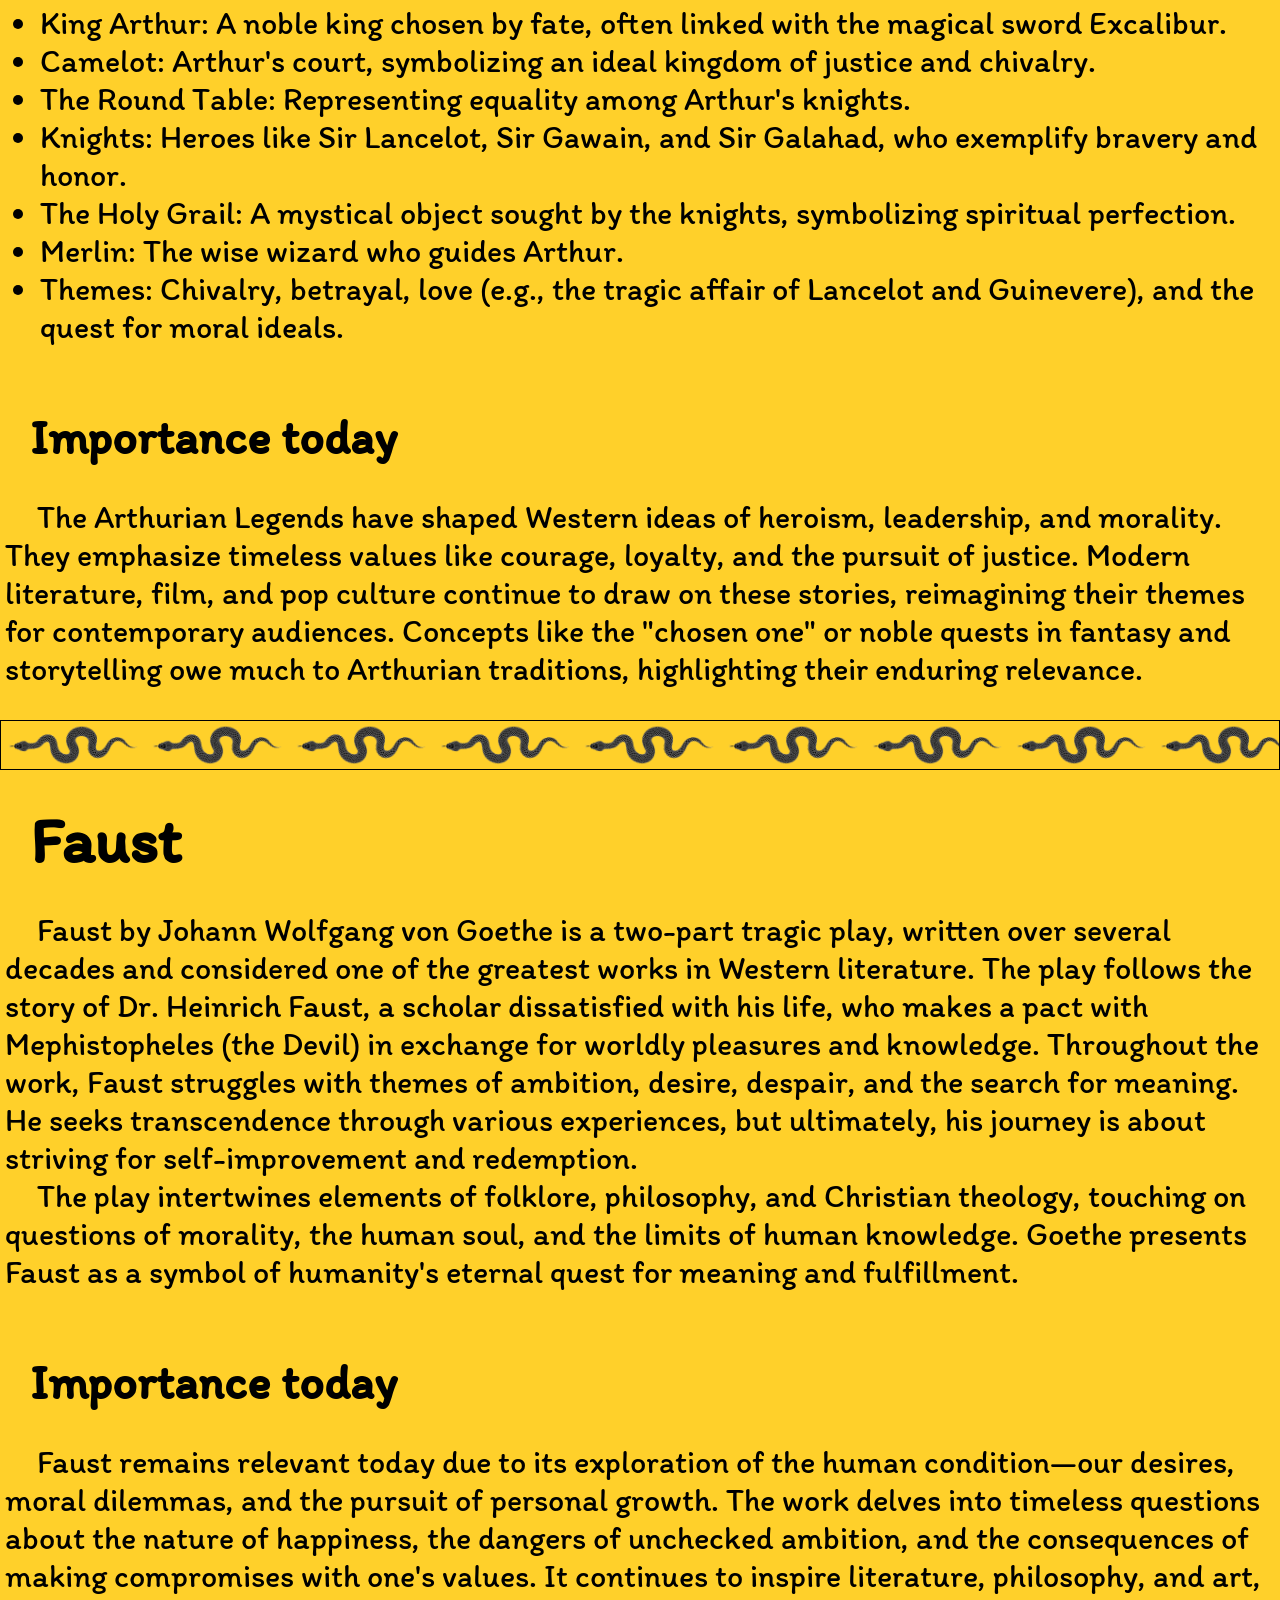
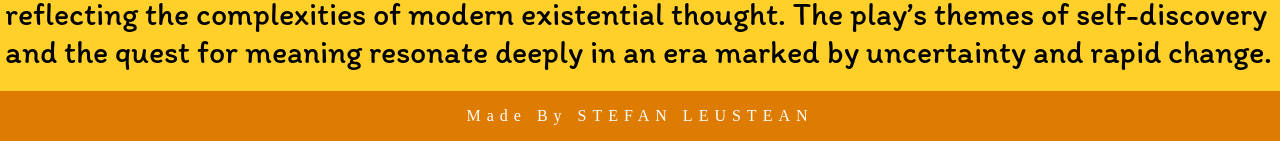
<file: stories.html>
<!DOCTYPE html>
<html lang="en">

<head>
	<title> Stories and Myths </title>

	<meta charset="utf-8">
	<meta name="viewport" content="width=device-width, initial-scale=1.0">
	<meta name="author" content="Leustean Stefan">
	<meta name="description" content="Learn more about myths, legends and stories">
	<meta name="keywords" content="8bit mario rethro">
	<base href="resources/">

	<link rel="stylesheet" type="text/css" href="style-stories.css">
	<link rel="icon" href="icon.ico" type="image/x-icon">

	<link rel="preconnect" href="https://fonts.googleapis.com">
	<link rel="preconnect" href="https://fonts.gstatic.com" crossorigin>
	<link href="https://fonts.googleapis.com/css2?family=Itim&display=swap" rel="stylesheet">
	<link rel="preconnect" href="https://fonts.googleapis.com">
	<link rel="preconnect" href="https://fonts.gstatic.com" crossorigin>
	<link href="https://fonts.googleapis.com/css2?family=Edu+AU+VIC+WA+NT+Pre:wght@400..700&display=swap" rel="stylesheet">
</head>


<body>
	<header>
		<ul id="navlist">
			<li><a href="../index.html">Home</a></li>
			<li class="current_page dropdown">
				<a class="current_page" href="../stories.html">Stories</a>
				<ul class="dropdown-content">
					<li><a href="../stories.html#hAnd">1.Hans Christian Andersen</a></li>
					<li><a href="../stories.html#Holmes">2.Sherlock Holmesc</a></li>
					<li><a href="../stories.html#Arthur">3.Arthurian Legends</a></li>
					<li><a href="../stories.html#Faust">4.Faust</a></li>
				</ul>
			</li>
			<li class="dropdown">
				<a href="../myths.html">Myths</a>
				<ul class="dropdown-content">
					<li><a href="../myths.html#Greek">1.Greek Mythology</a></li>
					<li><a href="../myths.html#Norse">2.Norse Mythology</a></li>
					<li><a href="../myths.html#Egyptian">3.Egyptian Mythology</a></li>
					<li><a href="../myths.html#Gilgi">4.The Epic of Gilgamesh</a></li>
				</ul>
			</li>
			<li><a href="../more.html">More</a></li>
			<li><a href="../game.html">Game</a></li>
		</ul>
	</header>	

	<main>
				<article class="normalArticle">
					<h1> Why are stories important? </h1>
					<p>  &ensp;&ensp;We might not realise just how much we are ifluenced by the stories we randomly hear or read. When we are children, especially, we are like sponges and absorb informations from anywhere. One can also say that our moral compass is also created at childhood, this is where stories play an important role. We subconciously try to be like the characters we admire and also create our moral values from what we see/read, this is why what we come in contact with when we are children is very important. 
					</p>
				</article>
		<hr>
		<section id="hAnd">
			<h1> Hans Christian Andersen</h1>
				<article class="imageArticle">
					<h3> &ensp;&ensp;A short Biography </h3>
					<img src="hAnd.jpg" alt="Hans Christian Andersen">
					<p> &ensp;&ensp;Hans Christian Andersen, a Danish author and poet, is best known for his timeless fairy tales, including classics like The Little Mermaid, The Ugly Duckling, and The Snow Queen. His stories, often filled with magical realism, explore deep themes of identity, transformation, and the human condition. Andersen's ability to blend whimsy with profound moral lessons has made his works beloved by generations of readers, young and old. His fairy tales continue to resonate in the modern world, offering valuable insights into empathy, resilience, and the importance of inner beauty. In an era of fast-paced media and technology, Andersen's stories remind us of the power of imagination, the beauty of vulnerability, and the lasting impact of storytelling across cultures and generations.
					</p>
				</article>

				<article class="listofParagraphs">
					<h3>List of popular works</h3>
					<div>
						<ul>
							<li class="storyCover">
								<a>> The Little Mermaid</a>
								<p id="LittleMermaid"> 
									&ensp;&ensp;The Little Mermaid tells of a young mermaid princess who dreams of the human world above the sea. One day, she rescues a prince from a shipwreck and falls in love with him. Desperate to be with him, she makes a deal with a sea witch, trading her beautiful voice for human legs. The spell allows her to live on land, but she must win the prince’s love, or she will die and become sea foam.<br>
									&ensp;&ensp;On land, she finds the prince, but he falls in love with another woman, believing her to be his rescuer. Heartbroken, the Little Mermaid faces an impossible choice: she can save her life by killing the prince, but she loves him too much to harm him. Instead, she throws herself into the sea, where she transforms into a spirit of the air, granted the chance to earn an immortal soul through good deeds.<br>
									&ensp;&ensp;This tale of love, sacrifice, and identity has captivated audiences for generations.
								</p>
							</li>
							<li class="storyCover">
								<a>> The Ugly Duckling</a>
								<p id="UglyDuck">
									&ensp;&ensp;The story of The Ugly Duckling begins with a mother duck whose eggs hatch, revealing several fluffy ducklings—except one, who is large, gray, and clumsy. The other ducklings, along with many animals at the farm, mock him, calling him "ugly" and rejecting him.<br>
									&ensp;&ensp;Feeling lonely and unloved, the "ugly duckling" runs away and spends a harsh winter in solitude. He endures many hardships, surviving storms and cold, all while longing to belong.<br>
									&ensp;&ensp;Finally, when spring arrives, he sees a group of graceful swans gliding on a lake. Admiring their beauty, he wishes he could be like them. But to his surprise, when he looks at his reflection in the water, he realizes he has grown into a beautiful swan himself.<br>
									&ensp;&ensp;Now embraced by the other swans, he learns that he was never ugly—he was simply different and had been growing into his true self all along. The story teaches that true beauty and worth come from within and can take time to be revealed.
								</p>
							</li>
							<li class="storyCover">
								<a>> The Emperor's new Clothes</a>
								<p id="EmpNClot">
									&ensp;&ensp;In The Emperor’s New Clothes, a vain emperor is obsessed with fine clothing. One day, two swindlers arrive, claiming to make the most magnificent clothes from a fabric so fine it is invisible to anyone stupid or unfit for their job. Intrigued, the emperor hires them and eagerly waits for his new outfit.<br>
									&ensp;&ensp;The swindlers pretend to weave the “magical” cloth on empty looms and show the emperor nothing, knowing no one will admit they can’t see it. Afraid of appearing foolish, the emperor and his ministers all pretend to admire the invisible fabric.<br>
									&ensp;&ensp;On the day of the grand parade, the emperor “dresses” in his new clothes and proudly marches through the streets, with townspeople also afraid to admit they see nothing. Finally, a child blurts out, “The emperor has no clothes!” breaking the illusion. The crowd begins to laugh, and the embarrassed emperor realizes the truth, but he continues the parade, holding onto his dignity.<br>
									&ensp;&ensp;The story highlights the dangers of vanity, pride, and the power of truth spoken by the innocent.
								</p>
							</li>
							<li class="storyCover">
								<a>> The Little Match Girl</a>
								<p id="MatchGirl">
									&ensp;&ensp;In The Little Match Girl, a poor young girl wanders the streets on a freezing New Year’s Eve, trying to sell matches to passersby. Shivering in the bitter cold, barefoot and hungry, she huddles in a corner, too afraid to return home empty-handed, where her father would scold her.<br>
									&ensp;&ensp;Desperate for warmth, she lights one of her matches. In its glow, she imagines a cozy stove, but the warmth fades as the match burns out. She lights another and envisions a splendid feast, with a table full of delicious food. Another match reveals a beautiful Christmas tree. Each match she lights brings a vision of comfort, but each one quickly fades.<br>
									&ensp;&ensp;Finally, she strikes her last match and sees her beloved grandmother, the only person who had ever shown her love. In this final vision, her grandmother takes her in her arms, and together, they rise to heaven. The next morning, townspeople find the little girl’s body in the snow, with a peaceful smile on her face.<br>
									&ensp;&ensp;The story is a poignant reminder of the harsh realities faced by the poor and the power of hope, even in the darkest moments.
								</p>
							</li>
						</ul>
					</div>
				</article>
		</section>
		<hr>
		<section id="Holmes">
			<h1> Sherlock Holmes </h1>
			<article class="normalArticle">
				<h3> Appearace and evolution</h3>
				<p>
					&ensp;&ensp;Sherlock Holmes is a fictional detective created by British author Sir Arthur Conan Doyle. He first appeared in A Study in Scarlet (1887) and has since become one of the most famous characters in literature. Holmes is a “consulting detective,” solving complex cases using his remarkable powers of observation, logical reasoning, and forensic science.
					<br>
					&ensp;&ensp;Holmes lives at 221B Baker Street, London, and is often accompanied by his loyal friend and biographer, Dr. John Watson, who narrates most of the stories. Holmes is eccentric, highly intelligent, and deeply focused on his work, often displaying an aloof or arrogant demeanor. Despite this, he has moments of warmth and humor, particularly in his interactions with Watson.
					<br>
					&ensp;&ensp;Holmes’s character is defined by his analytical mind and ability to deduce facts from seemingly trivial details. He uses tools like a magnifying glass and chemical experiments to solve mysteries, becoming a pioneer in fictional forensic science. His catchphrase, “Elementary, my dear Watson,” though widely associated with him, never actually appears in Conan Doyle’s works.
					<br>
					&ensp;&ensp;The Holmes canon includes four novels (A Study in Scarlet, The Sign of the Four, The Hound of the Baskervilles, The Valley of Fear) and 56 short stories compiled in collections like The Adventures of Sherlock Holmes. His cases often involve murder, theft, and deception, and his adversaries include the infamous Professor Moriarty, known as the "Napoleon of Crime."
					<br>
					&ensp;&ensp;Holmes's cultural impact is immense, inspiring countless adaptations in books, films, and TV series. He is celebrated for popularizing detective fiction and influencing modern investigative methods. Over a century after his creation, Sherlock Holmes remains a timeless symbol of intellect and problem-solving.
				</p>
			</article>
		</section>
		<hr>
		<section id="Arthur">
			<h1> Arthurian Legends </h1>
			<article class="normalArticle">
				<h3> Themes </h3>
				<p>
					&ensp;&ensp;The Arthurian Legends are a collection of stories and myths centered around King Arthur, the legendary ruler of Camelot, and his knights of the Round Table. Originating in medieval Britain, these tales blend Celtic myths, Christian symbolism, and chivalric ideals. They were popularized through works by authors like Geoffrey of Monmouth (History of the Kings of Britain), Chrétien de Troyes, and later Sir Thomas Malory (Le Morte d'Arthur).
					<br>
					&ensp;&ensp;Key Elements:
				</p>
				<ul>
					<li>King Arthur: A noble king chosen by fate, often linked with the magical sword Excalibur.</li>
					<li>Camelot: Arthur's court, symbolizing an ideal kingdom of justice and chivalry.</li>
					<li>The Round Table: Representing equality among Arthur's knights.</li>
					<li>Knights: Heroes like Sir Lancelot, Sir Gawain, and Sir Galahad, who exemplify bravery and honor.</li>
					<li>The Holy Grail: A mystical object sought by the knights, symbolizing spiritual perfection.</li>
					<li>Merlin: The wise wizard who guides Arthur.</li>
					<li>Themes: Chivalry, betrayal, love (e.g., the tragic affair of Lancelot and Guinevere), and the quest for moral ideals.</li>
				</ul>
			</article>

			<article class="normalArticle">
					<h3> Importance today </h3>
					<p>
					&ensp;&ensp;The Arthurian Legends have shaped Western ideas of heroism, leadership, and morality. They emphasize timeless values like courage, loyalty, and the pursuit of justice. Modern literature, film, and pop culture continue to draw on these stories, reimagining their themes for contemporary audiences. Concepts like the "chosen one" or noble quests in fantasy and storytelling owe much to Arthurian traditions, highlighting their enduring relevance.
					</p>
			</article>
		</section>
		<hr>
		<section id="Faust">
			<h1> Faust </h1>
				<article class="normalArticle">
					<p>
						&ensp;&ensp;Faust by Johann Wolfgang von Goethe is a two-part tragic play, written over several decades and considered one of the greatest works in Western literature. The play follows the story of Dr. Heinrich Faust, a scholar dissatisfied with his life, who makes a pact with Mephistopheles (the Devil) in exchange for worldly pleasures and knowledge. Throughout the work, Faust struggles with themes of ambition, desire, despair, and the search for meaning. He seeks transcendence through various experiences, but ultimately, his journey is about striving for self-improvement and redemption.
						<br>
						&ensp;&ensp;The play intertwines elements of folklore, philosophy, and Christian theology, touching on questions of morality, the human soul, and the limits of human knowledge. Goethe presents Faust as a symbol of humanity's eternal quest for meaning and fulfillment.
					</p>
				
					<h3> Importance today </h3>
					<p style="margin-bottom: 0; padding-bottom: 20px;">
						&ensp;&ensp;Faust remains relevant today due to its exploration of the human condition—our desires, moral dilemmas, and the pursuit of personal growth. The work delves into timeless questions about the nature of happiness, the dangers of unchecked ambition, and the consequences of making compromises with one's values. It continues to inspire literature, philosophy, and art, reflecting the complexities of modern existential thought. The play’s themes of self-discovery and the quest for meaning resonate deeply in an era marked by uncertainty and rapid change.
					</p>
				</article>

		</section>
	</main>

	<footer>
		<p> Made By STEFAN LEUSTEAN </p>
	</footer>
</body>


</html>
</file>
